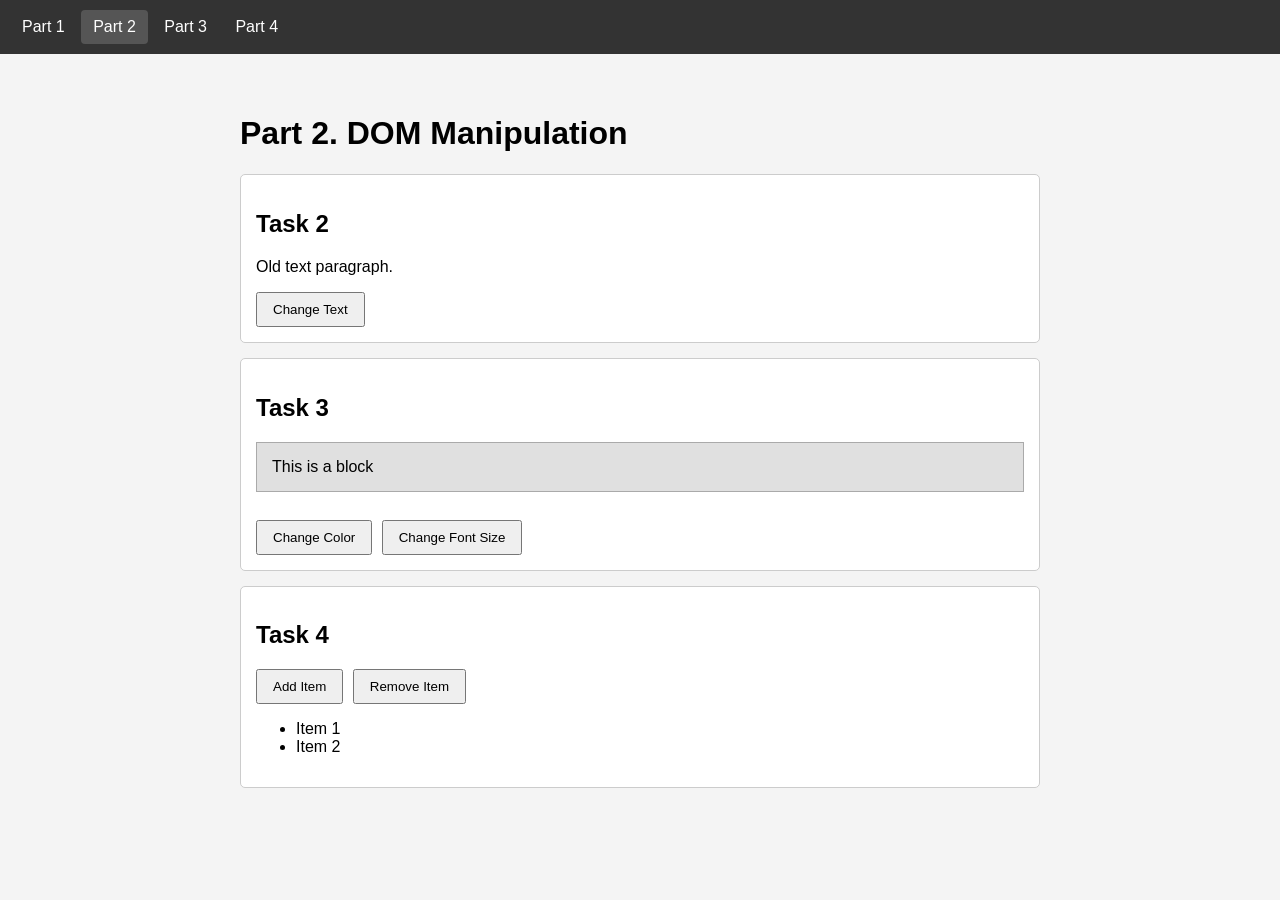
<file: pages/dom.html>
<!DOCTYPE html>
<html lang="en">
<head>
    <meta charset="UTF-8">
    <title>Part 2 - DOM</title>
    <link rel="stylesheet" href="../css/style.css">
</head>
<body>
<nav class="navbar">
    <a href="../index.html">Part 1</a>
    <a href="dom.html" class="active">Part 2</a>
    <a href="events.html">Part 3</a>
    <a href="todo.html">Part 4</a>
</nav>

<div class="container">
    <h1>Part 2. DOM Manipulation</h1>

    <!-- Task 2 -->
    <div class="card">
        <h2>Task 2</h2>
        <p id="myParagraph">Old text paragraph.</p>
        <button id="changeTextBtn">Change Text</button>
    </div>

    <!-- Task 3 -->
    <div class="card">
        <h2>Task 3</h2>
        <div id="myBlock" class="box">This is a block</div>
        <br>
        <button id="changeColorBtn">Change Color</button>
        <button id="changeFontBtn">Change Font Size</button>
    </div>

    <!-- Task 4 -->
    <div class="card">
        <h2>Task 4</h2>
        <button id="addBtn">Add Item</button>
        <button id="removeBtn">Remove Item</button>
        <ul id="myList">
            <li>Item 1</li>
            <li>Item 2</li>
        </ul>
    </div>
</div>

<script src="../js/dom.js"></script>
</body>
</html>
</file>
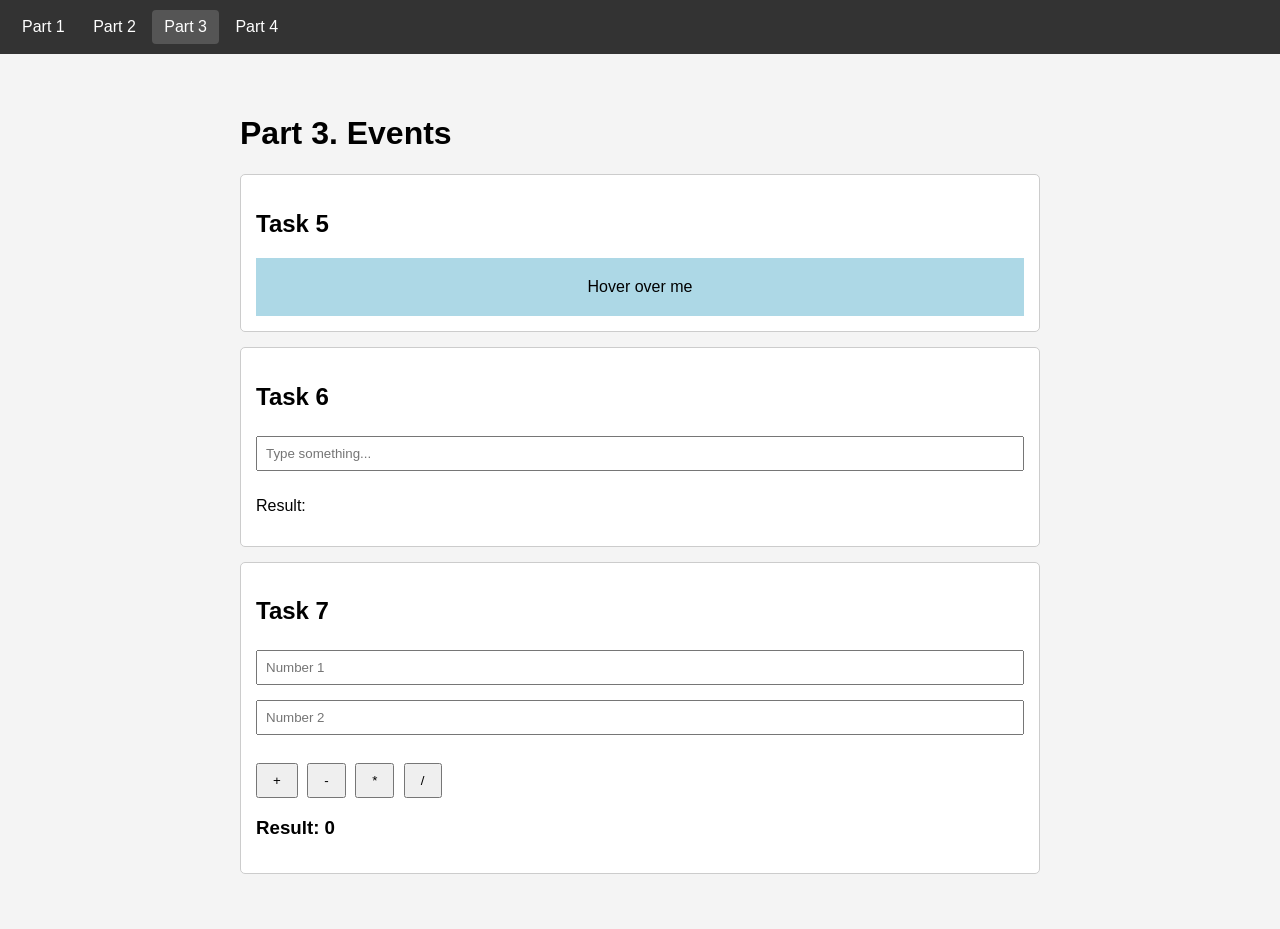
<file: pages/events.html>
<!DOCTYPE html>
<html lang="en">
<head>
  <meta charset="UTF-8">
  <title>Part 3 - Events</title>
  <link rel="stylesheet" href="../css/style.css">
</head>
<body>
<nav class="navbar">
  <a href="../index.html">Part 1</a>
  <a href="dom.html">Part 2</a>
  <a href="events.html" class="active">Part 3</a>
  <a href="todo.html">Part 4</a>
</nav>

<div class="container">
  <h1>Part 3. Events</h1>

  <!-- Task 5 -->
  <div class="card">
    <h2>Task 5</h2>
    <div id="hoverBox" class="hover-box">Hover over me</div>
  </div>

  <!-- Task 6 -->
  <div class="card">
    <h2>Task 6</h2>
    <input type="text" id="myInput" placeholder="Type something...">
    <p>Result: <span id="inputResult"></span></p>
  </div>

  <!-- Task 7 -->
  <div class="card">
    <h2>Task 7</h2>
    <input type="number" id="num1" placeholder="Number 1">
    <input type="number" id="num2" placeholder="Number 2">
    <br><br>
    <button onclick="calc('+')">+</button>
    <button onclick="calc('-')">-</button>
    <button onclick="calc('*')">*</button>
    <button onclick="calc('/')">/</button>
    <h3>Result: <span id="calcResult">0</span></h3>
  </div>
</div>

<script src="../js/events.js"></script>
</body>
</html>
</file>
<file: css/style.css>
body {
    font-family: Arial, sans-serif;
    background-color: #f4f4f4;
    margin: 0;
    padding: 0;
}

.navbar {
    background-color: #333;
    padding: 10px;
}

.navbar a {
    color: white;
    text-decoration: none;
    padding: 8px 12px;
    display: inline-block;
}

.navbar a.active {
    background-color: #555;
    border-radius: 4px;
}

.container {
    max-width: 800px;
    margin: 20px auto;
    padding: 20px;
}

.card {
    background-color: white;
    padding: 15px;
    margin-bottom: 15px;
    border: 1px solid #ccc;
    border-radius: 5px;
}

.box {
    padding: 15px;
    background-color: #e0e0e0;
    border: 1px solid #aaa;
    margin-bottom: 10px;
}

.hover-box {
    padding: 20px;
    background-color: lightblue;
    text-align: center;
    cursor: pointer;
}

button {
    padding: 8px 15px;
    cursor: pointer;
    margin-right: 5px;
}

input, textarea {
    width: 100%;
    padding: 8px;
    margin-top: 5px;
    margin-bottom: 10px;
    box-sizing: border-box;
}

.todo-flex {
    display: flex;
    gap: 20px;
}

.todo-list {
    flex: 1;
}

.todo-form {
    width: 300px;
    background-color: white;
    padding: 15px;
    border: 1px solid #ccc;
    border-radius: 5px;
}

.task-card {
    background-color: white;
    padding: 10px;
    margin-bottom: 10px;
    border: 1px solid #ddd;
    border-radius: 5px;
    position: relative;
    cursor: pointer;
}
</file>
